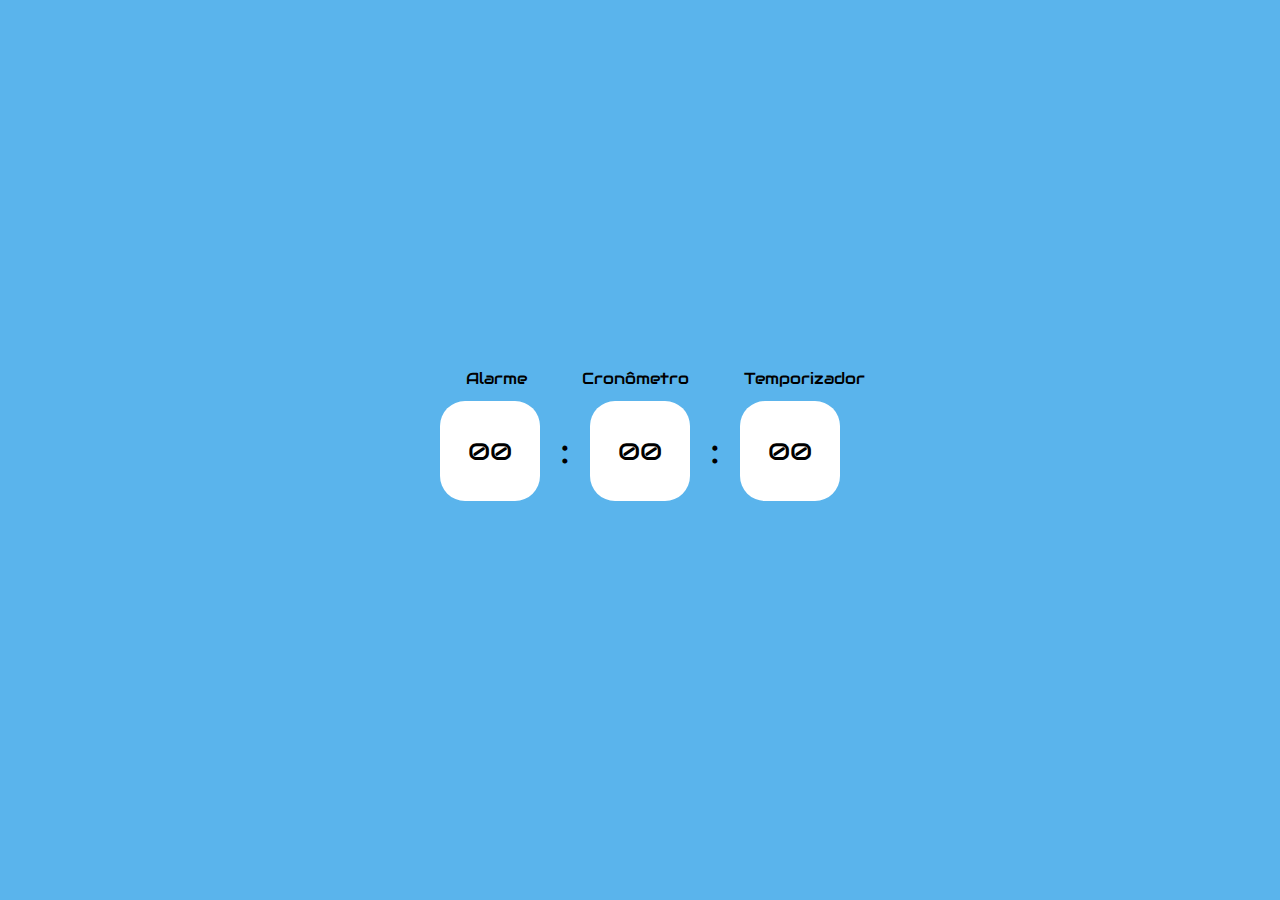
<file: index.html>
<!DOCTYPE html>
<html lang="pt-br">
<head>
    <meta charset="UTF-8">
    <meta name="viewport" content="width=device-width, initial-scale=1.0">
    <link rel="stylesheet" href="estilo_relogio_digital.css">
    <link rel="shortcut icon" href="favicon/favicon.ico" type="image/x-icon">
    <title>Relógio Digital</title>
</head>
<body>
    <main>
        <nav>
            <a href="#">Alarme</a>
            <a href="cronometro/cronometro.html">Cronômetro</a>
            <a href="#">Temporizador</a>
        </nav>
        <section>
            <div id="hora">00</div> <p>:</p>
            <div id="minutos">00</div> <p>:</p>
            <div id="segundos">00</div>
        </section>
    </main>
    
    <script src="codigo_relogio_digital.js"></script>
</body>
</html>
</file>
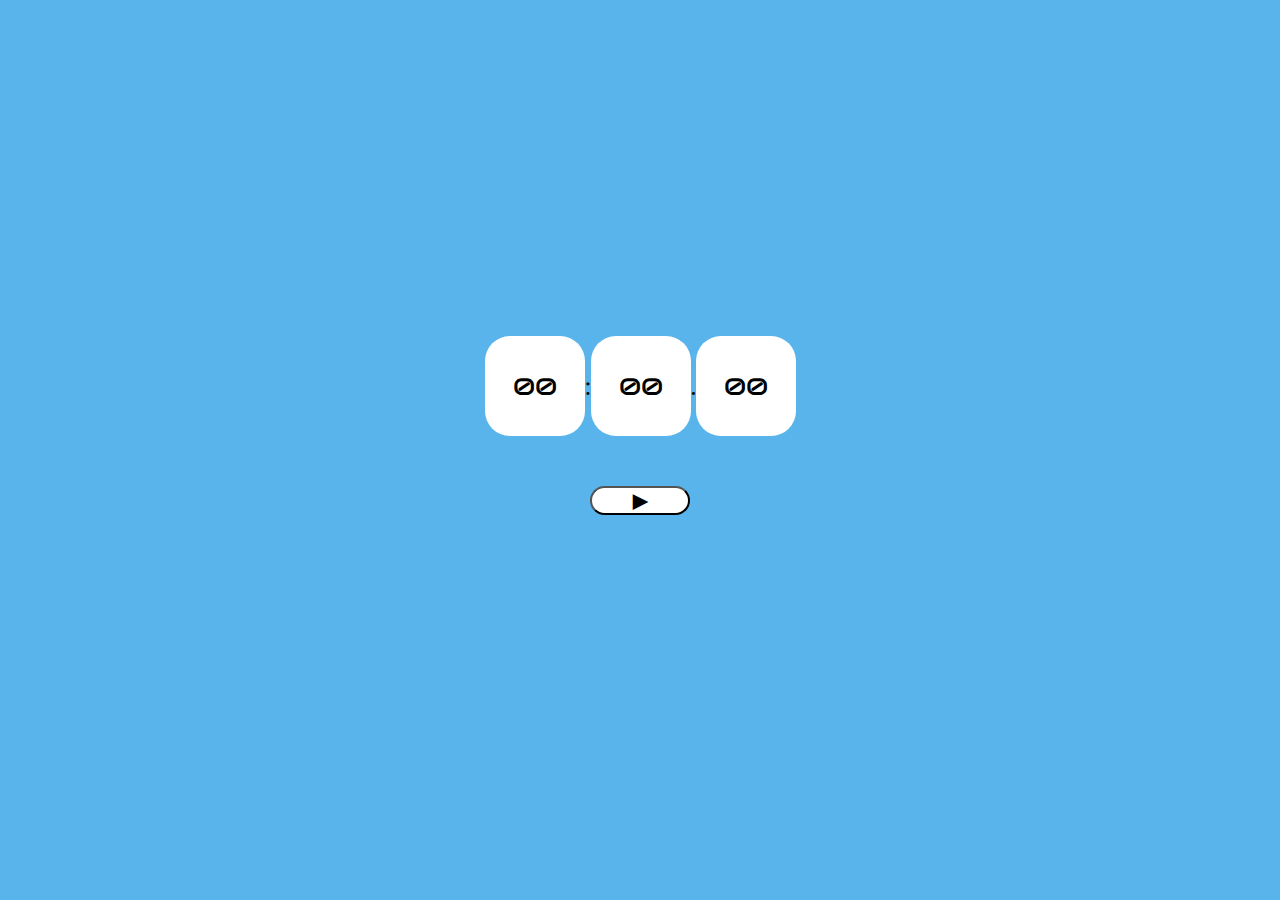
<file: cronometro/index.html>
<!DOCTYPE html>
<html lang="pt-br">
<head>
    <meta charset="UTF-8">
    <meta name="viewport" content="width=device-width, initial-scale=1.0">
    <link rel="shortcut icon" href="../relogio_digital/favicon/favicon.ico" type="image/x-icon">
    <link rel="stylesheet" href="estilo_cronometro.css">
    <title>Cronômetro</title>
</head>
<body>
    <main>
        <section id="cronometro">
            <div id="minutos" class="cronometro">00</div> <p>:</p>
            <div id="segundos" class="cronometro">00</div> <p>.</p>
            <div id="milisegundos" class="cronometro">00</div>
        </section>
        <section id="botoes">
            <input type="button" value="⟲" id="botao_reiniciar_cronometro">
            <input type="button" value="🏁" id="botao_marcar_volta">
            <input type="button" value="||" id="botao_pausar_cronometro">
            <input type="button" value="▶" id="botao_iniciar_cronometro">
        </section>
        <section id="area_mostrar_volta">

        </section>
    </main>
    
    <script src="codigo_cronometro.js"></script>
</body>
</html>
</file>
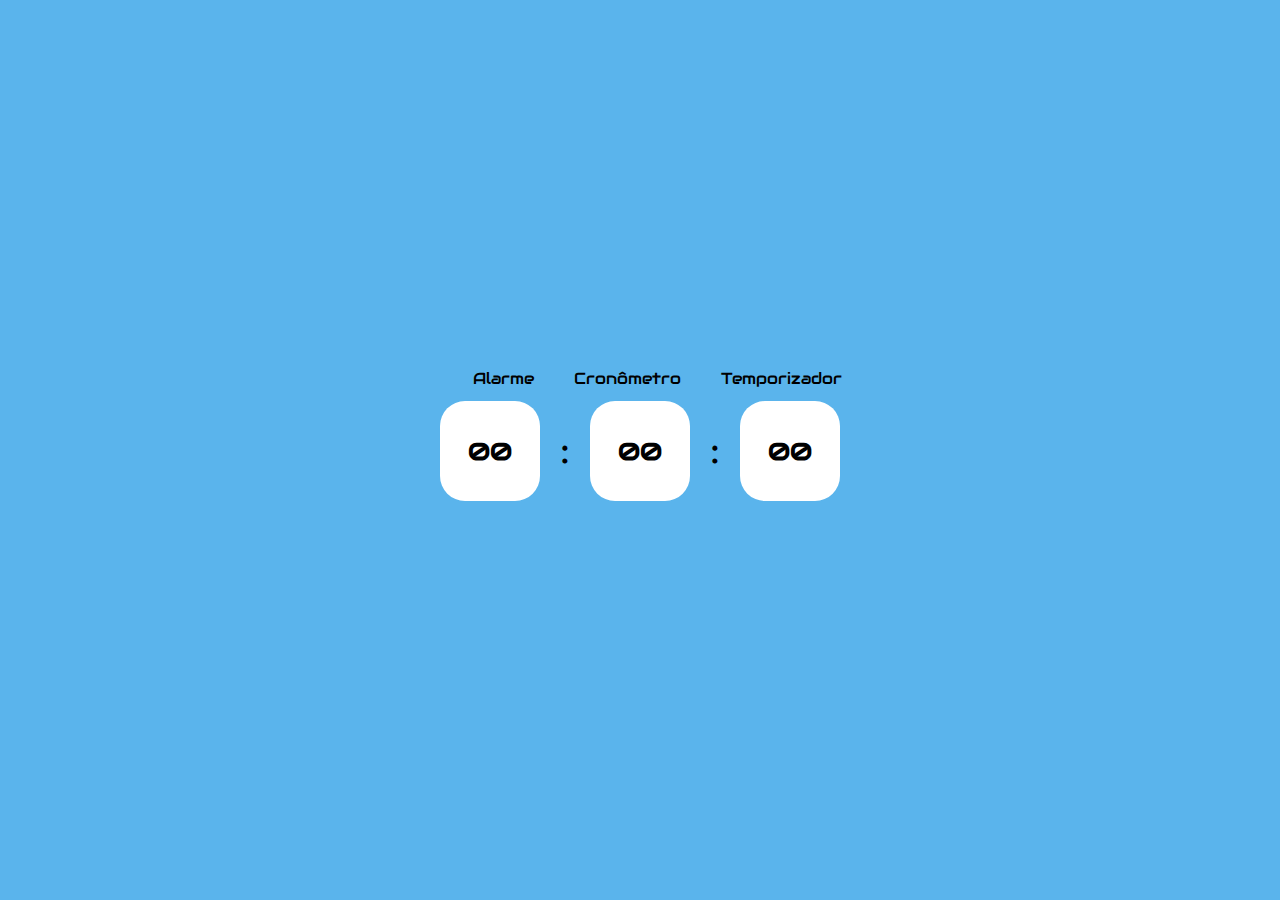
<file: relogio_digital/index.html>
<!DOCTYPE html>
<html lang="pt-br">
<head>
    <meta charset="UTF-8">
    <meta name="viewport" content="width=device-width, initial-scale=1.0">
    <link rel="stylesheet" href="estilo_relogio_digital.css">
    <link rel="shortcut icon" href="favicon/favicon.ico" type="image/x-icon">
    <title>Relógio Digital</title>
</head>
<body>
    <main>
        <nav>
            <a href="#">Alarme</a>
            <a href="../cronometro/index.html">Cronômetro</a>
            <a href="#">Temporizador</a>
        </nav>
        <section>
            <div id="hora">00</div> <p>:</p>
            <div id="minutos">00</div> <p>:</p>
            <div id="segundos">00</div>
        </section>
    </main>
    
    <script src="codigo_relogio_digital.js"></script>
</body>
</html>
</file>
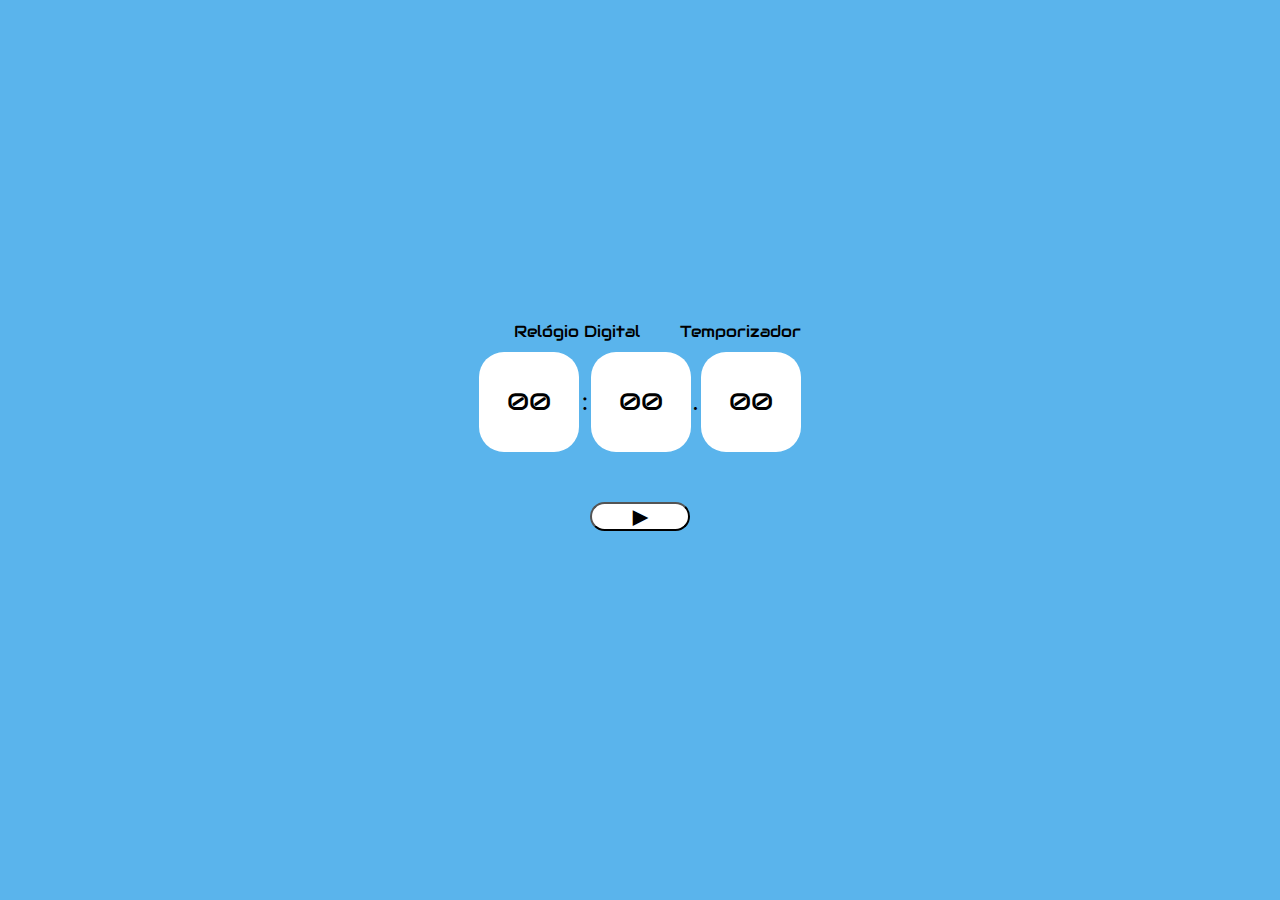
<file: cronometro/cronometro.html>
<!DOCTYPE html>
<html lang="pt-br">
<head>
    <meta charset="UTF-8">
    <meta name="viewport" content="width=device-width, initial-scale=1.0">
    <link rel="shortcut icon" href="../favicon/favicon.ico" type="image/x-icon">
    <link rel="stylesheet" href="estilo_cronometro.css">
    <title>Cronômetro</title>
</head>
<body>
    <main>
        <nav>
            <a href="../index.html">Relógio Digital</a>
            <a href="#">Temporizador</a>
        </nav>
        <section id="cronometro">
            <div id="minutos" class="cronometro">00</div> <p>:</p>
            <div id="segundos" class="cronometro">00</div> <p>.</p>
            <div id="milisegundos" class="cronometro">00</div>
        </section>
        <section id="botoes">
            <input type="button" value="⟲" id="botao_reiniciar_cronometro">
            <input type="button" value="🏁" id="botao_marcar_volta">
            <input type="button" value="||" id="botao_pausar_cronometro">
            <input type="button" value="▶" id="botao_iniciar_cronometro">
        </section>
        <section id="area_mostrar_volta">

        </section>
    </main>
    
    <script src="codigo_cronometro.js"></script>
</body>
</html>
</file>
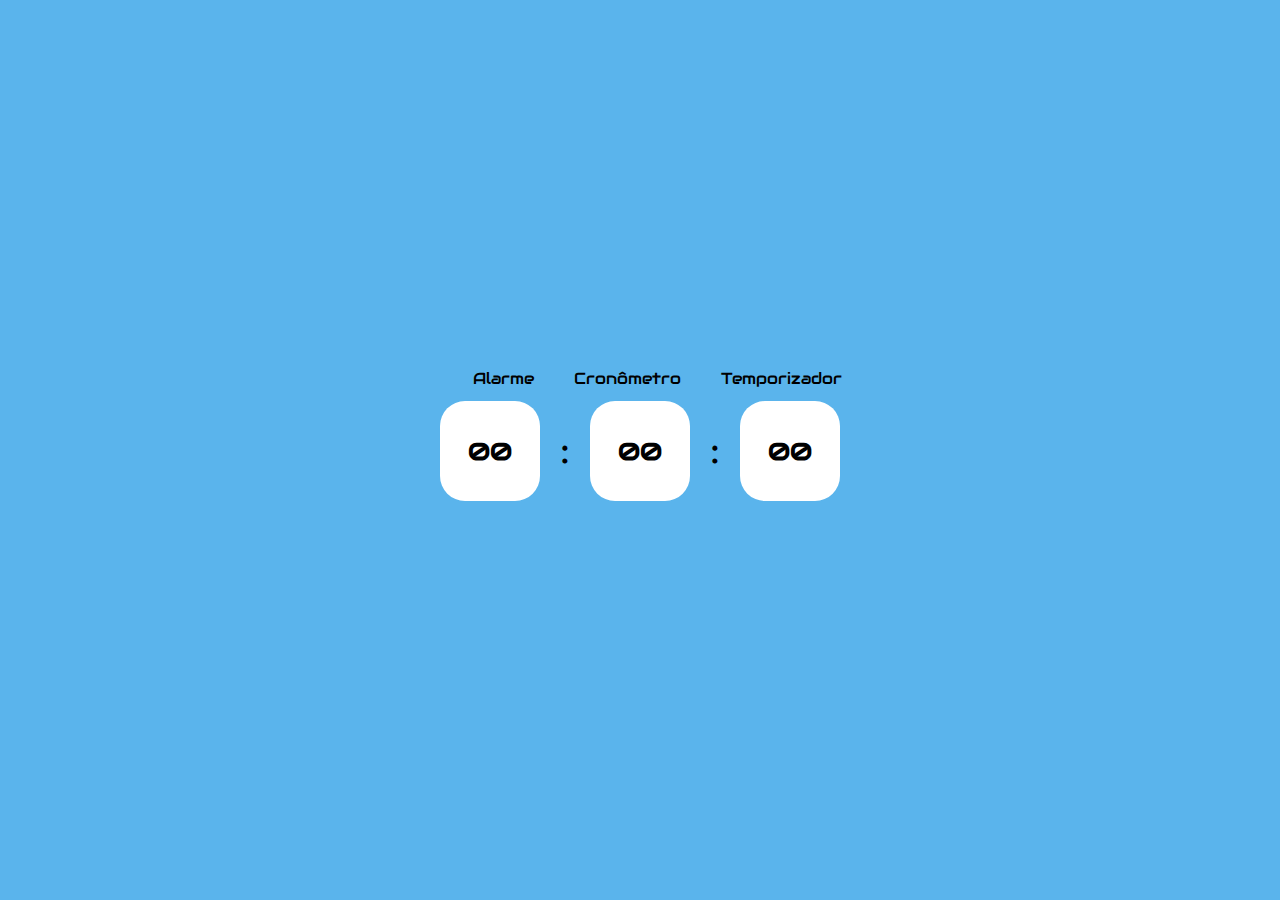
<file: relogio_digital/index_relogio_digital.html>
<!DOCTYPE html>
<html lang="pt-br">
<head>
    <meta charset="UTF-8">
    <meta name="viewport" content="width=device-width, initial-scale=1.0">
    <link rel="stylesheet" href="estilo_relogio_digital.css">
    <link rel="shortcut icon" href="favicon/favicon.ico" type="image/x-icon">
    <title>Relógio Digital</title>
</head>
<body>
    <main>
        <nav>
            <a href="/alarme_relogio/index_alarme_relogio.html">Alarme</a>
            <a href="#">Cronômetro</a>
            <a href="#">Temporizador</a>
        </nav>
        <section>
            <div id="hora">00</div> <p>:</p>
            <div id="minutos">00</div> <p>:</p>
            <div id="segundos">00</div>
        </section>
    </main>
    
    <script src="codigo_relogio_digital.js"></script>
</body>
</html>
</file>
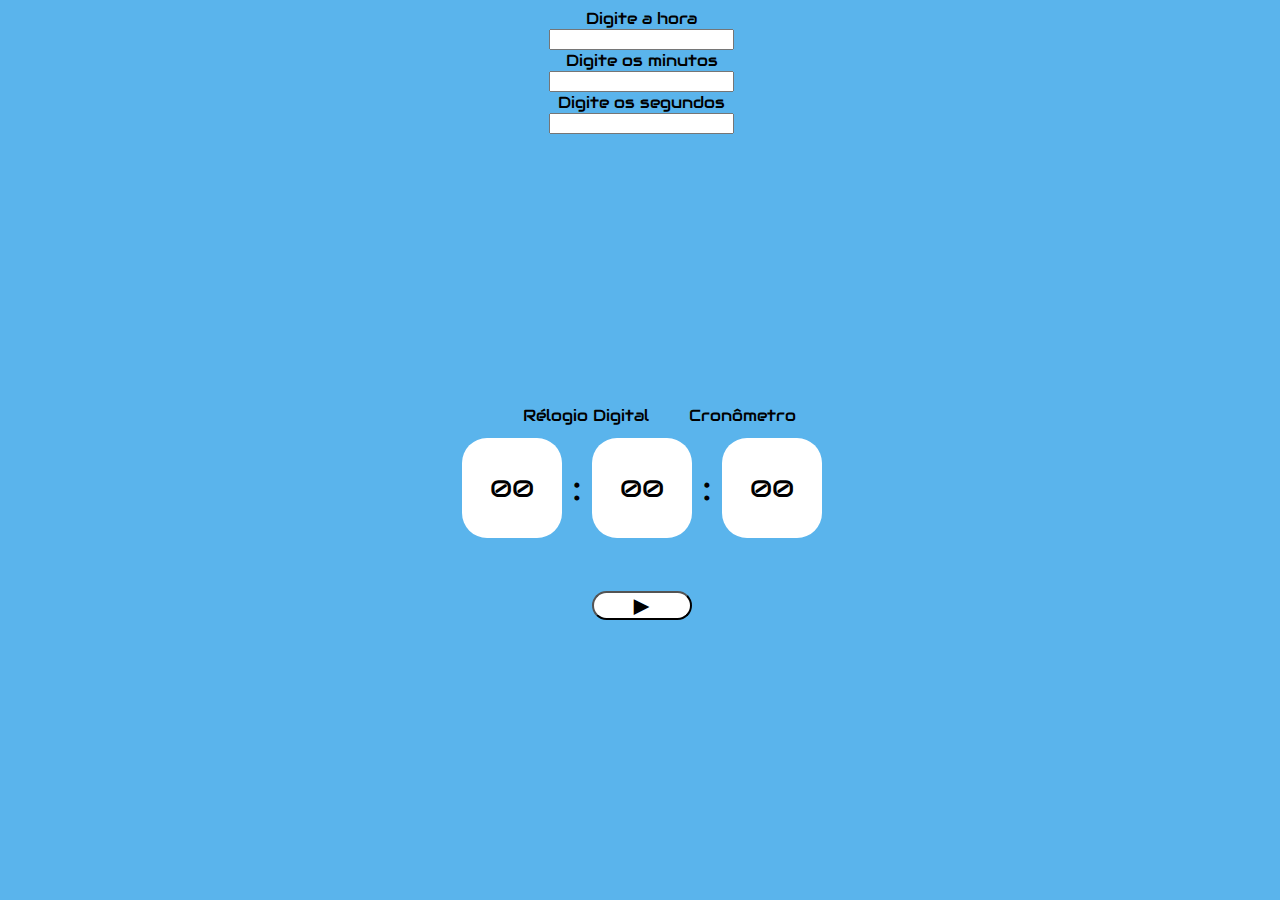
<file: temporizador/temporizador.html>
<!DOCTYPE html>
<html lang="pt-br">
<head>
    <meta charset="UTF-8">
    <meta name="viewport" content="width=device-width, initial-scale=1.0">
    <link rel="stylesheet" href="estilo_temporizador.css">
    <link rel="shortcut icon" href="../favicon/favicon.ico" type="image/x-icon">
    <title>Temporizador</title>
</head>
<body>
    <main>
        <section id="entrada_dados_temporizador">
            <label for="entrada_hora">Digite a hora</label>
            <input type="number" name="entrada_hora" id="entrada_hora">
            <label for="entrada_minuto">Digite os minutos</label>
            <input type="number" name="entrada_minuto" id="entrada_minuto">
            <label for="entrada_segundo">Digite os segundos</label>
            <input type="number" name="entrada_segundo" id="entrada_segundo">
        </section>
        <nav>
            <a href="../index.html">Rélogio Digital</a>
            <a href="../cronometro/cronometro.html">Cronômetro</a>
        </nav>
        <section id="display_temporizador">
            <div id="hora">00</div> <p>:</p>
            <div id="minutos">00</div> <p>:</p>
            <div id="segundos">00</div>
        </section>
        <section id="botoes">
            <input type="button" value="⏹" id="botao_parar_temporizador">
            <input type="button" value="||" id="botao_pausar_temporizador">
            <input type="button" value="▶" id="botao_iniciar_temporizador">
        </section>
    </main>
</body>
</html>
</file>
<file: estilo_relogio_digital.css>
@charset "UTF-8";
@import url('https://fonts.googleapis.com/css2?family=Audiowide&display=swap');


body {
    display: flex;
    justify-content: center;
    align-items: center;
    min-height: 95vh;
    background-color: #5ab4ec;
    font-family: 'Audiowide';
}

main {
    margin: auto;
    width: 500px;
}

main nav {
   text-align: center;
   margin-bottom: 10px;
}

main nav a {
    margin-left: 50px;
    text-decoration: none;
    color: #000000;
}

main nav a:hover {
    color: #8b0000;
    text-decoration: overline;
    text-decoration-color: #ffffff;
    font-size: 1.2em;
}

section {
    display: flex;
    justify-content: space-between;
    align-items: center;
}

section div {
    display: flex;
    justify-content: center;
    align-items: center;
    width: 100px;
    height: 100px;
    border-radius: 25%;
    background-color: #ffffff;
    font-size: 1.5em;
}

section p {
    font-weight: bold;
    font-size: 2em;
}

section div#hora {
    margin-left: 50px;
}

section div#segundos {
    margin-right: 50px;
}
</file>
<file: cronometro/estilo_cronometro.css>
@charset "UTF-8";
@import url('https://fonts.googleapis.com/css2?family=Audiowide&display=swap');

body {
    display: flex;
    justify-content: center;
    align-items: center;
    height: 95vh;
    background-color: #5ab4ec;
    font-family: 'Audiowide';
}

main {
    display: flex;
    flex-direction: column;
    margin: auto;
}

main nav {
   text-align: center;
   margin-bottom: 10px;
}

main nav a {
    margin-left: 35px;
    text-decoration: none;
    color: #000000;
    transition: all 0.3s ease-in-out;
}

main nav a:hover {
    color: #8b0000;
    text-decoration: overline;
    text-decoration-color: #ffffff;
    font-size: 1.2em;
}

section#cronometro {
    display: flex;
    justify-content: space-between;
    align-items: center;
    font-size: 1.5em;
}

section#cronometro div {
    display: flex;
    justify-content: center;
    align-items: center;
    background-color: #ffffff;
    width: 100px;
    height: 100px;
    border-radius: 25%;
}

section#botoes {
    display: flex;
    justify-content: center;
    margin: 50px 0px 0px 0px;
}

section#area_mostrar_volta {
    background-color: #ffffff;
    width: 100%;
    text-align: center;
    margin: auto;
    margin-top: 20px;
    align-self: center;
    border-radius: 25px;
}

section#botoes input {
    width: 100px;
    border-radius: 25px;
    background-color: #ffffff;
    font-size: 1.2em;
    font-weight: bold;
}

section input#botao_pausar_cronometro{
    display: none;
}

section input#botao_marcar_volta {
    display: none;
}

section input#botao_reiniciar_cronometro {
    display: none;
}
</file>
<file: relogio_digital/estilo_relogio_digital.css>
@charset "UTF-8";
@import url('https://fonts.googleapis.com/css2?family=Audiowide&display=swap');


body {
    display: flex;
    justify-content: center;
    align-items: center;
    min-height: 95vh;
    background-color: #5ab4ec;
    font-family: 'Audiowide';
}

main {
    margin: auto;
    width: 500px;
}

main nav {
   text-align: center;
   margin-bottom: 10px;
}

main nav a {
    margin-left: 35px;
    text-decoration: none;
    color: #000000;
}

main nav a:hover {
    color: #8b0000;
    text-decoration: overline;
    text-decoration-color: #ffffff;
    font-size: 1.2em;
}

section {
    display: flex;
    justify-content: space-between;
    align-items: center;
}

section div {
    display: flex;
    justify-content: center;
    align-items: center;
    width: 100px;
    height: 100px;
    border-radius: 25%;
    background-color: #ffffff;
    font-weight: bold;
    font-size: 1.5em;
}

section p {
    font-weight: bold;
    font-size: 2em;
}

section div#hora {
    margin-left: 50px;
}

section div#segundos {
    margin-right: 50px;
}
</file>
<file: temporizador/estilo_temporizador.css>
@charset "UTF-8";
@import url('https://fonts.googleapis.com/css2?family=Audiowide&display=swap');


body {
    display: flex;
    justify-content: center;
    align-items: center;
    width: 99vw;
    height: 96vh;
    background-color: #5ab4ec;
    font-family: 'Audiowide';
}

main {
    margin: auto;
    display: flex;
    justify-content: center;
    align-items: center;
    flex-direction: column;
    width: 100vw;
    height: 98vh;
}

main nav {
   text-align: center;
   margin-bottom: 10px;
}

main nav a {
    margin-left: 35px;
    text-decoration: none;
    color: #000000;
    transition: all 0.3s ease-in-out;
}

main nav a:hover {
    color: #8b0000;
    text-decoration: overline;
    text-decoration-color: #ffffff;
    font-size: 1.2em;
}

section {
    display: flex;
    justify-content: space-between;
    align-items: center;
}

section p {
    font-weight: bold;
    font-size: 2em;
}

section#entrada_dados_temporizador {
    flex-direction: column;
    margin-bottom: auto;
}

section#display_temporizador {
    width: 500px;
    margin-bottom: 50px;
}

section#display_temporizador div {
    display: flex;
    justify-content: center;
    align-items: center;
    width: 100px;
    height: 100px;
    border-radius: 25%;
    background-color: #ffffff;
    font-size: 1.5em;
}

section div#hora {
    margin-left: 70px;
}

section div#segundos {
    margin-right: 70px;
}

section#botoes {
    margin-bottom: auto;
}

section#botoes input {
    width: 100px;
    border-radius: 25px;
    background-color: #ffffff;
    font-size: 1.2em;
    font-weight: bold;
}

input#botao_parar_temporizador {
    display: none;
}

input#botao_pausar_temporizador {
    display: none;
}
</file>
